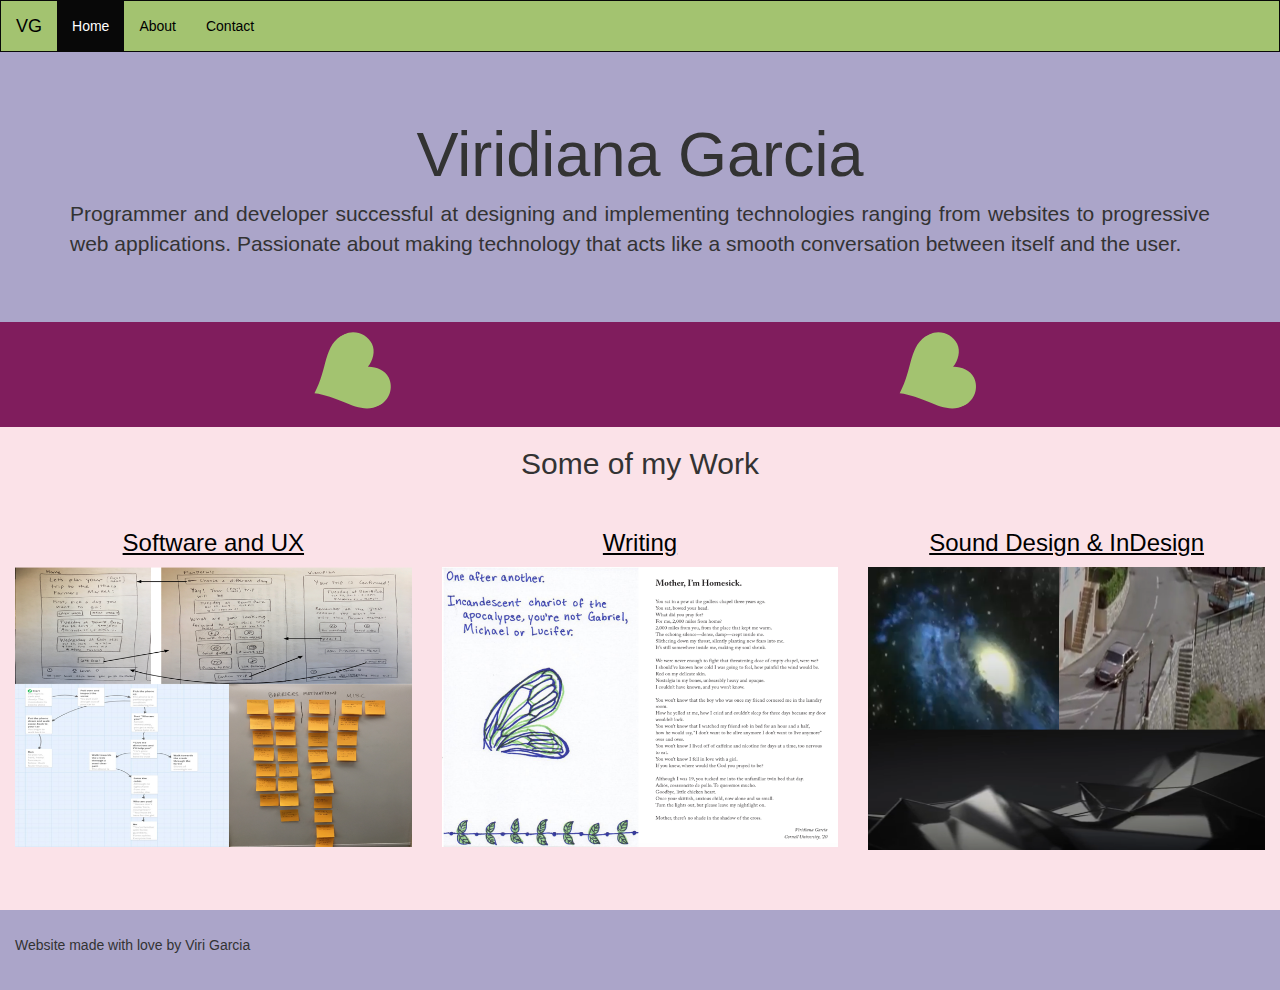
<file: index.html>
<!DOCTYPE html>
<html lang="en">
<head>
  <title>Viri Garcia</title>
  <meta charset="utf-8">
  <meta name="viewport" content="width=device-width, initial-scale=1">
  <link rel="stylesheet" href="https://maxcdn.bootstrapcdn.com/bootstrap/3.4.1/css/bootstrap.min.css">
  <link rel="stylesheet" href="styles/style.css">
  <script src="https://ajax.googleapis.com/ajax/libs/jquery/3.5.1/jquery.min.js"></script>
  <script src="https://maxcdn.bootstrapcdn.com/bootstrap/3.4.1/js/bootstrap.min.js"></script>
</head>
<body>

<script src="anime.min.js"></script>
<nav class="navbar navbar-inverse">
  <div class="container-fluid">
    <div class="navbar-header">
      <button type="button" class="navbar-toggle" data-toggle="collapse" data-target="#myNavbar">
        <span class="icon-bar"></span>
        <span class="icon-bar"></span>
        <span class="icon-bar"></span>                        
      </button>
      <a class="navbar-brand" href="index.html" style="color:black">VG</a>
    </div>
    <div class="collapse navbar-collapse" id="myNavbar">
      <ul class="nav navbar-nav">
        <li class="active"><a href="index.html">Home</a></li>
        <li><a href="about.html" style="color:black">About</a></li>
        <li><a href="contact.html" style="color:black">Contact</a></li>
      </ul>
    </div>
  </div>
</nav>

<div class="jumbotron">
  <div class="container text-center">
    <h1>Viridiana Garcia</h1>      
    <p>Programmer and developer successful at designing and implementing technologies ranging from websites to progressive web applications. Passionate about making technology that acts like a smooth conversation between itself and the user.</p>
  </div>
</div>



<div class="shapecontainer">
  <svg id="heart1" viewBox="0 0 32 29.6">
    <path d="M23.6,0c-3.4,0-6.3,2.7-7.6,5.6C14.7,2.7,11.8,0,8.4,0C3.8,0,0,3.8,0,8.4c0,9.4,9.5,11.9,16,21.2
    c6.1-9.3,16-12.1,16-21.2C32,3.8,28.2,0,23.6,0z"/>
  </svg>
  <svg id="heart2" viewBox="0 0 32 29.6">
    <path d="M23.6,0c-3.4,0-6.3,2.7-7.6,5.6C14.7,2.7,11.8,0,8.4,0C3.8,0,0,3.8,0,8.4c0,9.4,9.5,11.9,16,21.2
    c6.1-9.3,16-12.1,16-21.2C32,3.8,28.2,0,23.6,0z"/>
  </svg>
</div>

<script>
  anime({
    targets:'#heart1',
    translateX: 750,
    rotateZ: 360,
    scale:1.5,
    duration: 3000,
    loop: true
  })
  anime({
    targets:'#heart2',
    translateX: -750,
    rotateZ: 360,
    scale: 1.5,
    duration: 3000,
    loop: true
  })
</script>

  

<div id="work">
  <div class="container-fluid text-center">    
    <h2>Some of my Work</h2><br>
    <div class="row">
      <div class="col-sm-4">
        <h3><a href="tech.html" style="color:black"><u>Software and UX</u></a></h3>
        <img src="images/Picture1.png" class="img-responsive" style="width:100%" alt="Image">
      </div>
      <div class="col-sm-4"> 
        <h3><a href="writing.html" style="color:black"><u>Writing</u></a></h3>
        <img src="images/Picture2.png" class="img-responsive" style="width:100%" alt="Image">
      </div>
      <div class="col-sm-4"> 
        <h3><a href="other.html" style="color:black"><u>Sound Design & InDesign</u></a></h3>
        <img src="images/Picture3.png" class="img-responsive" style="width:100%" alt="Image">
      </div>
    </div>
  </div><br><br><br>
</div>

<footer class="container-fluid text-center">
  <p>Website made with love by Viri Garcia</p>
</footer>

</body>
</html>
</file>
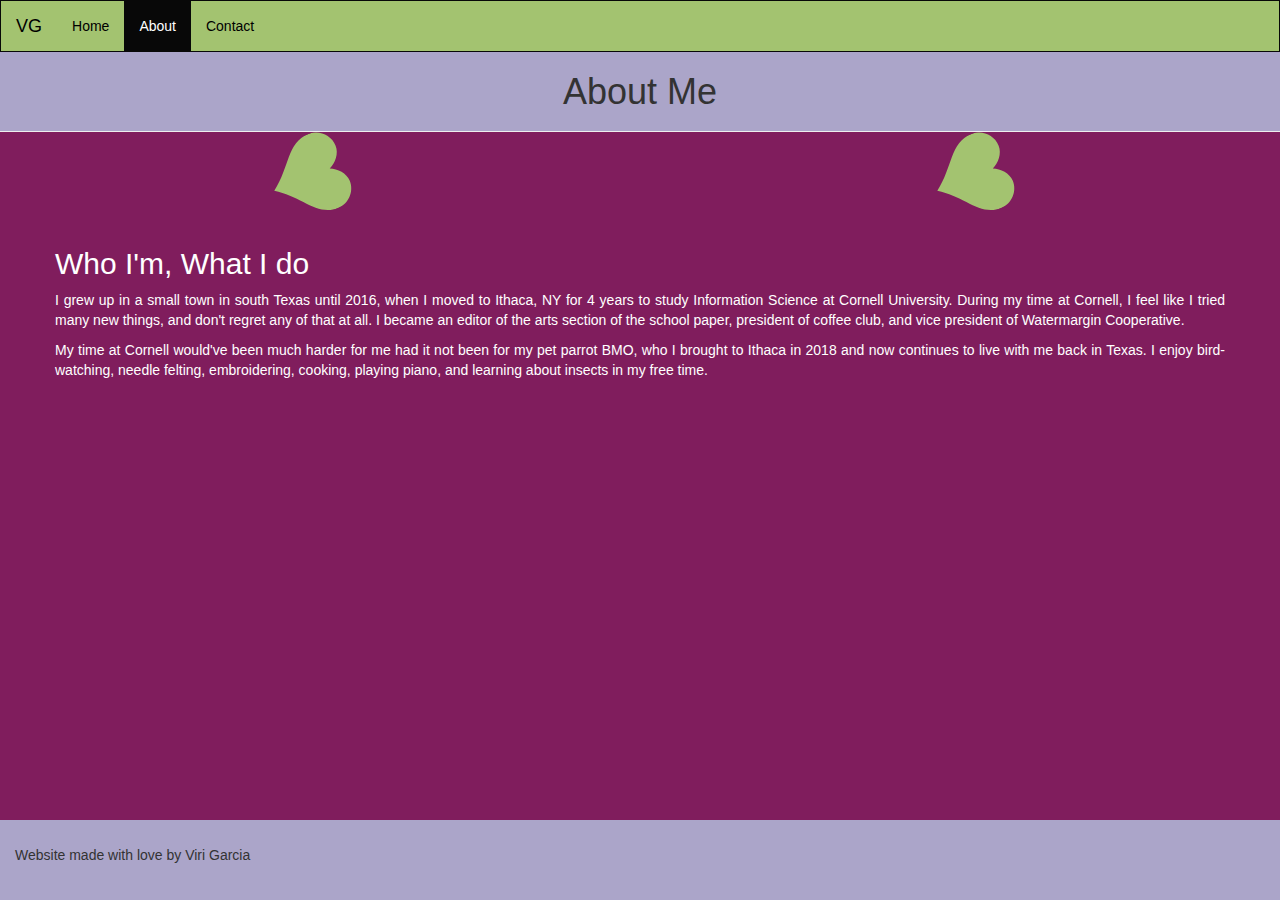
<file: about.html>
<!DOCTYPE html>
<html lang="en">
<head>
  <title>Viri Garcia</title>
  <meta charset="utf-8">
  <meta name="viewport" content="width=device-width, initial-scale=1">
  <link rel="stylesheet" href="https://maxcdn.bootstrapcdn.com/bootstrap/3.4.1/css/bootstrap.min.css">
  <link rel="stylesheet" href="styles/style.css">
  <script src="https://ajax.googleapis.com/ajax/libs/jquery/3.5.1/jquery.min.js"></script>
  <script src="https://maxcdn.bootstrapcdn.com/bootstrap/3.4.1/js/bootstrap.min.js"></script>
</head>

<body>
<script src="anime.min.js"></script>

<nav class="navbar navbar-inverse">
  <div class="container-fluid">
    <div class="navbar-header">
      <button type="button" class="navbar-toggle" data-toggle="collapse" data-target="#myNavbar">
        <span class="icon-bar"></span>
        <span class="icon-bar"></span>
        <span class="icon-bar"></span>                        
      </button>
      <a class="navbar-brand" href="index.html" style="color:black">VG</a>
    </div>
    <div class="collapse navbar-collapse" id="myNavbar">
      <ul class="nav navbar-nav">
        <li><a href="index.html" style="color:black">Home</a></li>
        <li class="active"><a href="about.html" style="color:white">About</a></li>
        <li><a href="contact.html" style="color:black">Contact</a></li>
      </ul>
    </div>
  </div>
</nav>

<div class="page-header">
    <h1>About Me</h1>
</div>
<div class="shapecontainer">
  <svg id="heart1" viewBox="0 0 32 29.6">
    <path d="M23.6,0c-3.4,0-6.3,2.7-7.6,5.6C14.7,2.7,11.8,0,8.4,0C3.8,0,0,3.8,0,8.4c0,9.4,9.5,11.9,16,21.2
    c6.1-9.3,16-12.1,16-21.2C32,3.8,28.2,0,23.6,0z"/>
  </svg>
  <svg id="heart2" viewBox="0 0 32 29.6">
    <path d="M23.6,0c-3.4,0-6.3,2.7-7.6,5.6C14.7,2.7,11.8,0,8.4,0C3.8,0,0,3.8,0,8.4c0,9.4,9.5,11.9,16,21.2
    c6.1-9.3,16-12.1,16-21.2C32,3.8,28.2,0,23.6,0z"/>
  </svg>
</div>
<script>
  anime({
    targets:'#heart1',
    translateX: 775,
    rotateZ: 360,
    scale:1.5,
    duration: 3000,
    loop: false
  })
  anime({
    targets:'#heart2',
    translateX: -775,
    rotateZ: 360,
    scale: 1.5,
    duration: 3000,
    loop: false
  })
</script>

<div class="container nothome">
  <div class="row justify-content-center">
    <div class="col-2">
      <h2> Who I'm, What I do</h2>
      <p>I grew up in a small town in south Texas until 2016, when I moved to Ithaca, NY for 4 years to study Information Science
        at Cornell University. During my time at Cornell, I feel like I tried many new things, and don't regret any of that at all.
        I became an editor of the arts section of the school paper, president of coffee club, and vice president of Watermargin Cooperative. 
      </p>
      <p>My time at Cornell would've been much harder for me had it not been for my pet parrot BMO, who I brought to Ithaca in 2018 and now
        continues to live with me back in Texas. I enjoy bird-watching, needle felting, embroidering, cooking, playing piano, and learning about insects
        in my free time.
       </p>
    </div>
  </div>
</div>

<footer class="container-fluid text-center footer">
  <p>Website made with love by Viri Garcia</p>
</footer>

</body>
</file>
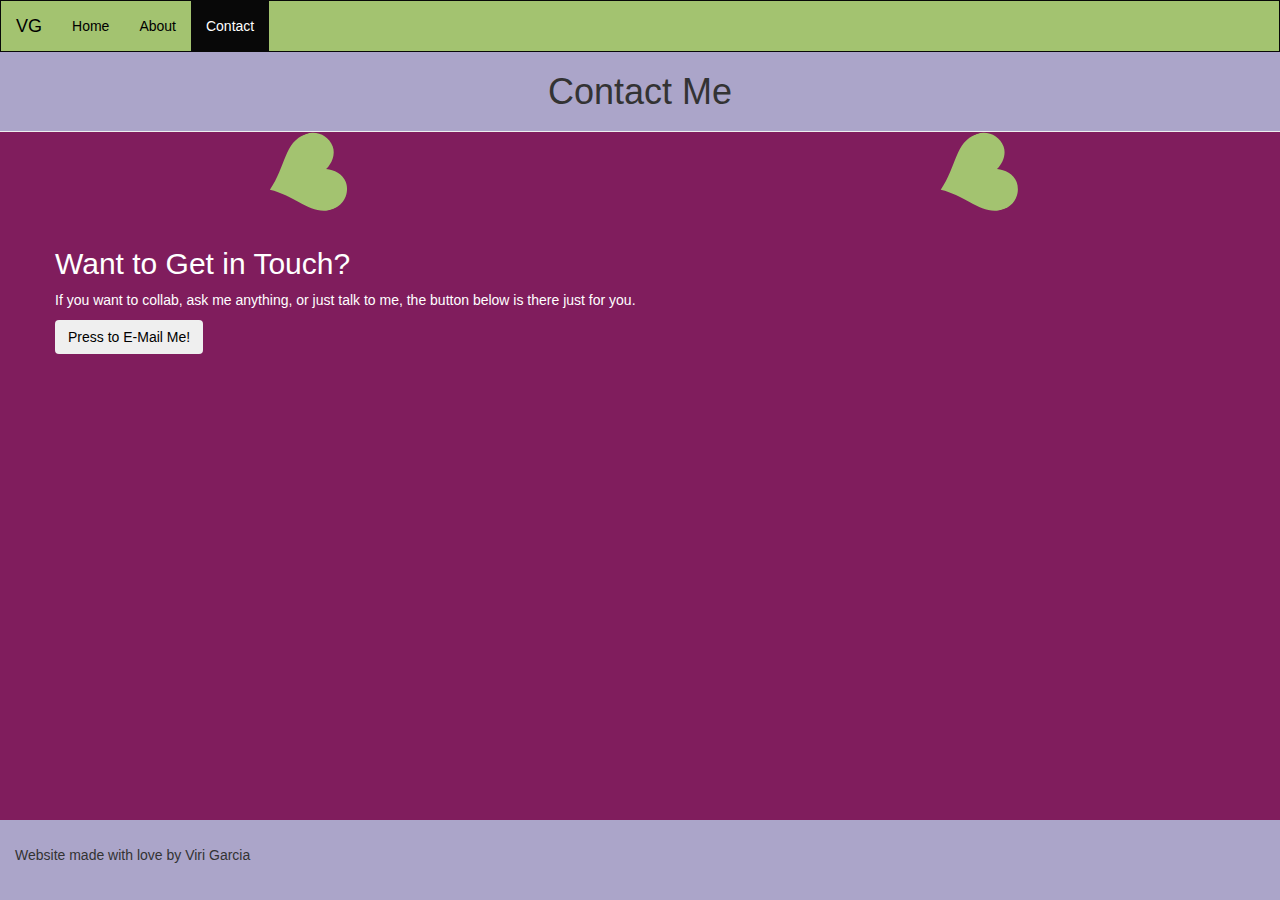
<file: contact.html>
<!DOCTYPE html>
<html lang="en">
<head>
  <title>Viri Garcia</title>
  <meta charset="utf-8">
  <meta name="viewport" content="width=device-width, initial-scale=1">
  <link rel="stylesheet" href="https://maxcdn.bootstrapcdn.com/bootstrap/3.4.1/css/bootstrap.min.css">
  <link rel="stylesheet" href="styles/style.css">
  <script src="https://ajax.googleapis.com/ajax/libs/jquery/3.5.1/jquery.min.js"></script>
  <script src="https://maxcdn.bootstrapcdn.com/bootstrap/3.4.1/js/bootstrap.min.js"></script>
</head>

<body>
<script src="anime.min.js"></script>

<nav class="navbar navbar-inverse">
  <div class="container-fluid">
    <div class="navbar-header">
      <button type="button" class="navbar-toggle" data-toggle="collapse" data-target="#myNavbar">
        <span class="icon-bar"></span>
        <span class="icon-bar"></span>
        <span class="icon-bar"></span>                        
      </button>
      <a class="navbar-brand" href="index.html" style="color:black">VG</a>
    </div>
    <div class="collapse navbar-collapse" id="myNavbar">
      <ul class="nav navbar-nav">
        <li><a href="index.html" style="color:black">Home</a></li>
        <li><a href="about.html" style="color:black">About</a></li>
        <li class="active"><a href="contact.html" style="color:white">Contact</a></li>
      </ul>
    </div>
  </div>
</nav>

<div class="page-header">
    <h1>Contact Me</h1>
</div>
<div class="shapecontainer">
  <svg id="heart1" viewBox="0 0 32 29.6">
    <path d="M23.6,0c-3.4,0-6.3,2.7-7.6,5.6C14.7,2.7,11.8,0,8.4,0C3.8,0,0,3.8,0,8.4c0,9.4,9.5,11.9,16,21.2
    c6.1-9.3,16-12.1,16-21.2C32,3.8,28.2,0,23.6,0z"/>
  </svg>
  <svg id="heart2" viewBox="0 0 32 29.6">
    <path d="M23.6,0c-3.4,0-6.3,2.7-7.6,5.6C14.7,2.7,11.8,0,8.4,0C3.8,0,0,3.8,0,8.4c0,9.4,9.5,11.9,16,21.2
    c6.1-9.3,16-12.1,16-21.2C32,3.8,28.2,0,23.6,0z"/>
  </svg>
</div>
<script>
  anime({
    targets:'#heart1',
    translateX: 775,
    rotateZ: 360,
    scale:1.5,
    duration: 3000,
    loop: false
  })
  anime({
    targets:'#heart2',
    translateX: -775,
    rotateZ: 360,
    scale: 1.5,
    duration: 3000,
    loop: false
  })
</script>

<div class="container nothome">
  <div class="row justify-content=center">
    <div class="col-2">
      <h2>Want to Get in Touch?</h2>
      <p>If you want to collab, ask me anything, or just talk to me, the button below is there just for you.</p>
      <button type="button" class="btn btn-light"><a href="mailto:vg235@cornell.edu" target="_blank" style="color:black">Press to E-Mail Me!</a></button>
    </div>
  </div>
</div>

<footer class="container-fluid text-center footer">
  <p>Website made with love by Viri Garcia</p>
</footer>
</body>
</file>
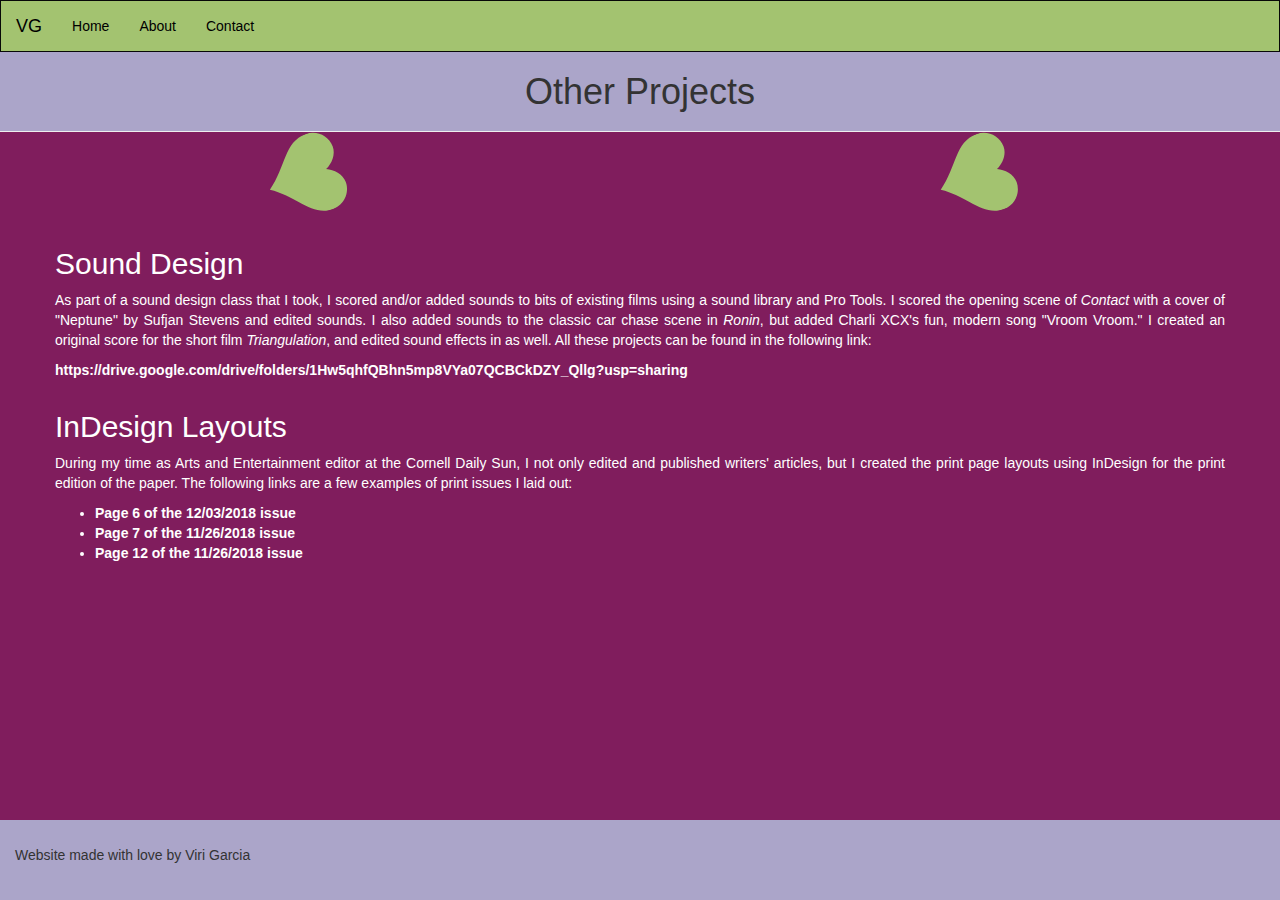
<file: other.html>
<!DOCTYPE html>
<html lang="en">
<head>
  <title>Viri Garcia</title>
  <meta charset="utf-8">
  <meta name="viewport" content="width=device-width, initial-scale=1">
  <link rel="stylesheet" href="https://maxcdn.bootstrapcdn.com/bootstrap/3.4.1/css/bootstrap.min.css">
  <link rel="stylesheet" href="styles/style.css">
  <script src="https://ajax.googleapis.com/ajax/libs/jquery/3.5.1/jquery.min.js"></script>
  <script src="https://maxcdn.bootstrapcdn.com/bootstrap/3.4.1/js/bootstrap.min.js"></script>
</head>

<body>
  <script src="anime.min.js"></script>

  <nav class="navbar navbar-inverse">
    <div class="container-fluid">
      <div class="navbar-header">
        <button type="button" class="navbar-toggle" data-toggle="collapse" data-target="#myNavbar">
          <span class="icon-bar"></span>
          <span class="icon-bar"></span>
          <span class="icon-bar"></span>                        
        </button>
        <a class="navbar-brand" href="index.html" style="color:black">VG</a>
      </div>
      <div class="collapse navbar-collapse" id="myNavbar">
        <ul class="nav navbar-nav">
          <li><a href="index.html" style="color:black">Home</a></li>
          <li><a href="about.html" style="color:black">About</a></li>
          <li><a href="contact.html" style="color:black">Contact</a></li>
        </ul>
      </div>
    </div>
  </nav>

  <div class="page-header">
      <h1>Other Projects</h1>
  </div>

  <div class="shapecontainer">
    <svg id="heart1" viewBox="0 0 32 29.6">
      <path d="M23.6,0c-3.4,0-6.3,2.7-7.6,5.6C14.7,2.7,11.8,0,8.4,0C3.8,0,0,3.8,0,8.4c0,9.4,9.5,11.9,16,21.2
      c6.1-9.3,16-12.1,16-21.2C32,3.8,28.2,0,23.6,0z"/>
    </svg>
    <svg id="heart2" viewBox="0 0 32 29.6">
      <path d="M23.6,0c-3.4,0-6.3,2.7-7.6,5.6C14.7,2.7,11.8,0,8.4,0C3.8,0,0,3.8,0,8.4c0,9.4,9.5,11.9,16,21.2
      c6.1-9.3,16-12.1,16-21.2C32,3.8,28.2,0,23.6,0z"/>
    </svg>
  </div>
  <script>
    anime({
      targets:'#heart1',
      translateX: 775,
      rotateZ: 360,
      scale:1.5,
      duration: 3000,
      loop: false
    })
    anime({
      targets:'#heart2',
      translateX: -775,
      rotateZ: 360,
      scale: 1.5,
      duration: 3000,
      loop: false
    })
  </script>

  <div class="container nothome">
    <div class="row justify-content-center">
      <div class="col-2">
        <h2>Sound Design</h2>
        <p>As part of a sound design class that I took, I scored and/or added sounds to bits of existing films using a sound library and Pro Tools.
          I scored the opening scene of <i>Contact</i> with a cover of "Neptune" by Sufjan Stevens and edited sounds. I also added sounds to the
          classic car chase scene in <i>Ronin</i>, but added Charli XCX's fun, modern song "Vroom Vroom." I created an original score for the short
          film <i>Triangulation</i>, and edited sound effects in as well. All these projects can be found in the following link:
        </p>
        <p><a href="https://drive.google.com/drive/folders/1Hw5qhfQBhn5mp8VYa07QCBCkDZY_Qllg?usp=sharing" style="font-weight:bold;color:white" target="_blank"> https://drive.google.com/drive/folders/1Hw5qhfQBhn5mp8VYa07QCBCkDZY_Qllg?usp=sharing</a></p>
      </div>
    </div>

    <div class="row justify-content-center">
      <div class="col-2">
        <h2>InDesign Layouts</h2>
        <p>During my time as Arts and Entertainment editor at the Cornell Daily Sun, I not only edited and published writers' articles,
          but I created the print page layouts using InDesign for the print edition of the paper. The following links are a few examples of
          print issues I laid out:
        </p>
        <ul>
          <li><a href="https://issuu.com/cornellsun/docs/2018-12-03_full_issue_hi_res" style="font-weight:bold;color:white" target="_blank">Page 6 of the 12/03/2018 issue</a></li>
          <li><a href="https://issuu.com/cornellsun/docs/11-26-18_entire_issue_hi_res" style="font-weight:bold;color:white" target="_blank">Page 7 of the 11/26/2018 issue</a></li>
          <li><a href="https://issuu.com/cornellsun/docs/11_08_18_entire_issue_hi_res" style="font-weight:bold;color:white" target="_blank">Page 12 of the 11/26/2018 issue</a></li>
        </ul>
      </div>
    </div>
  </div>

<footer class="container-fluid text-center footer">
  <p>Website made with love by Viri Garcia</p>
</footer>

</body>
</file>
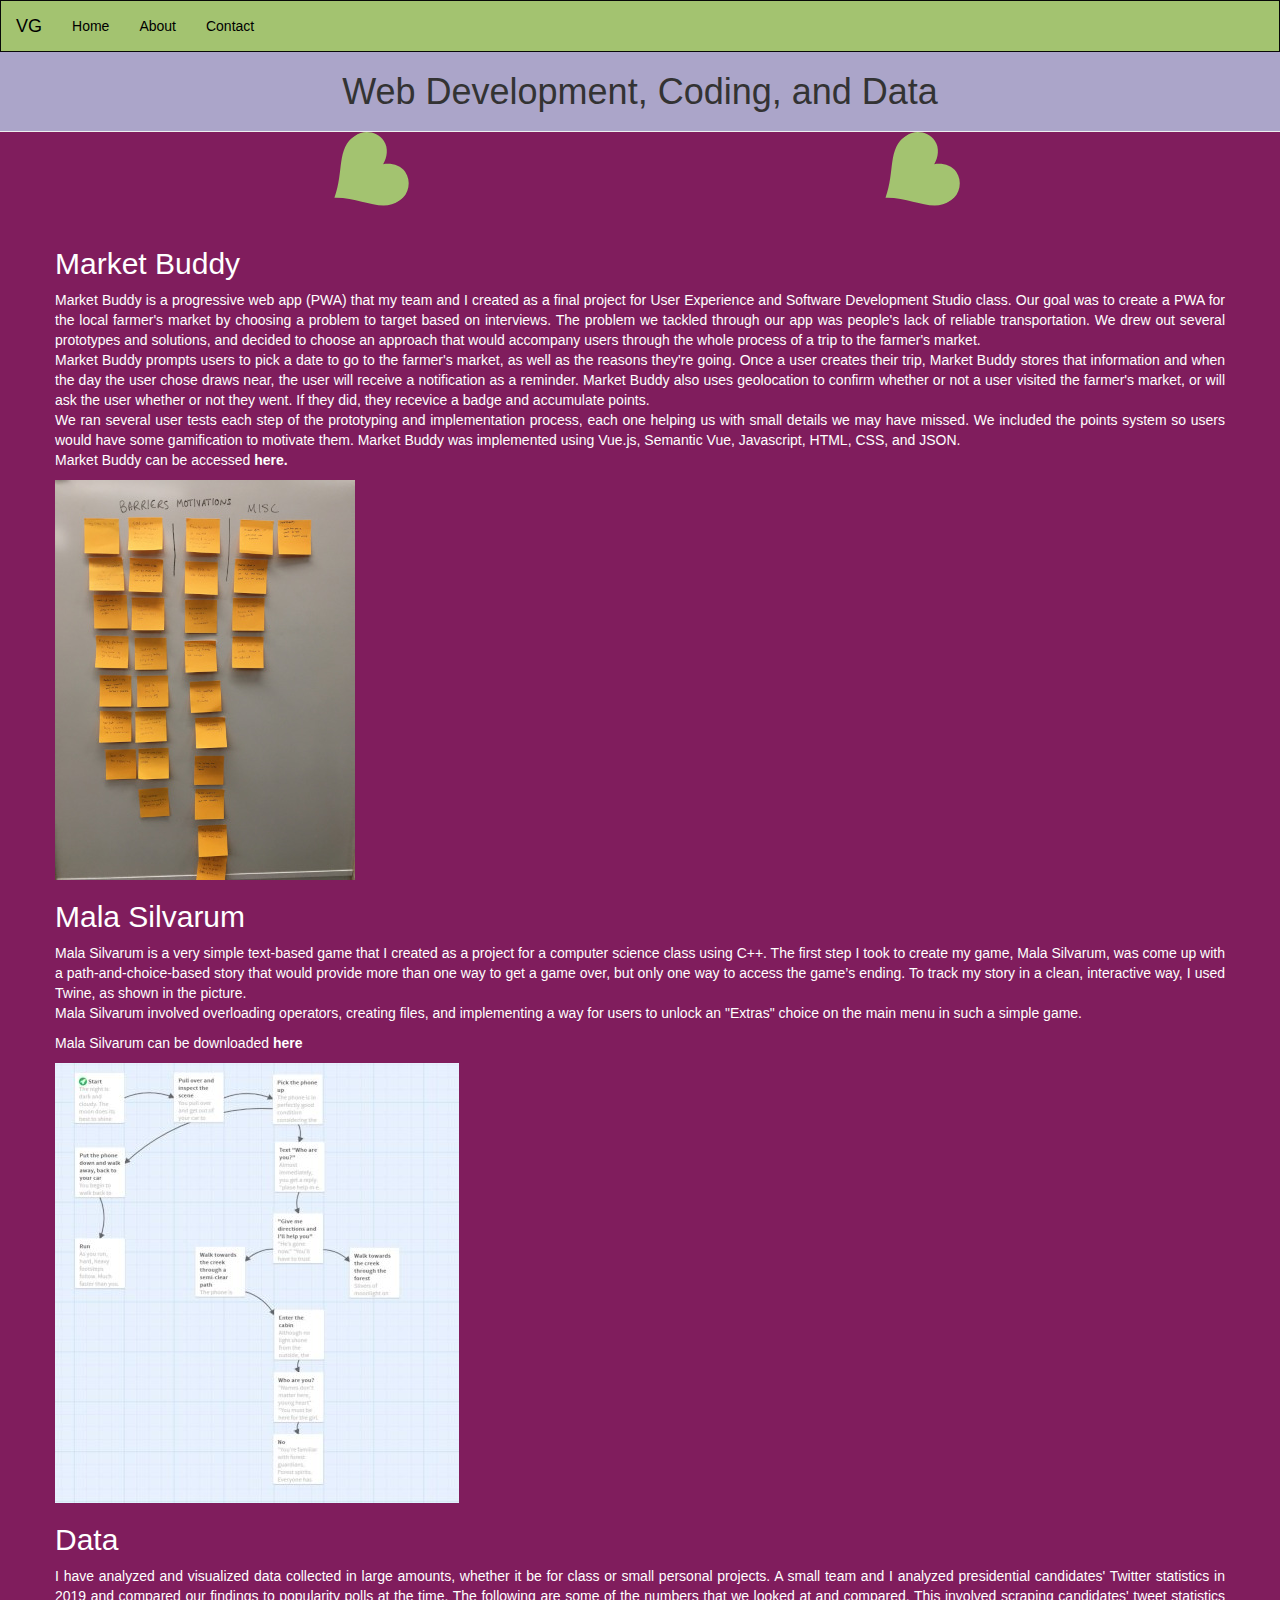
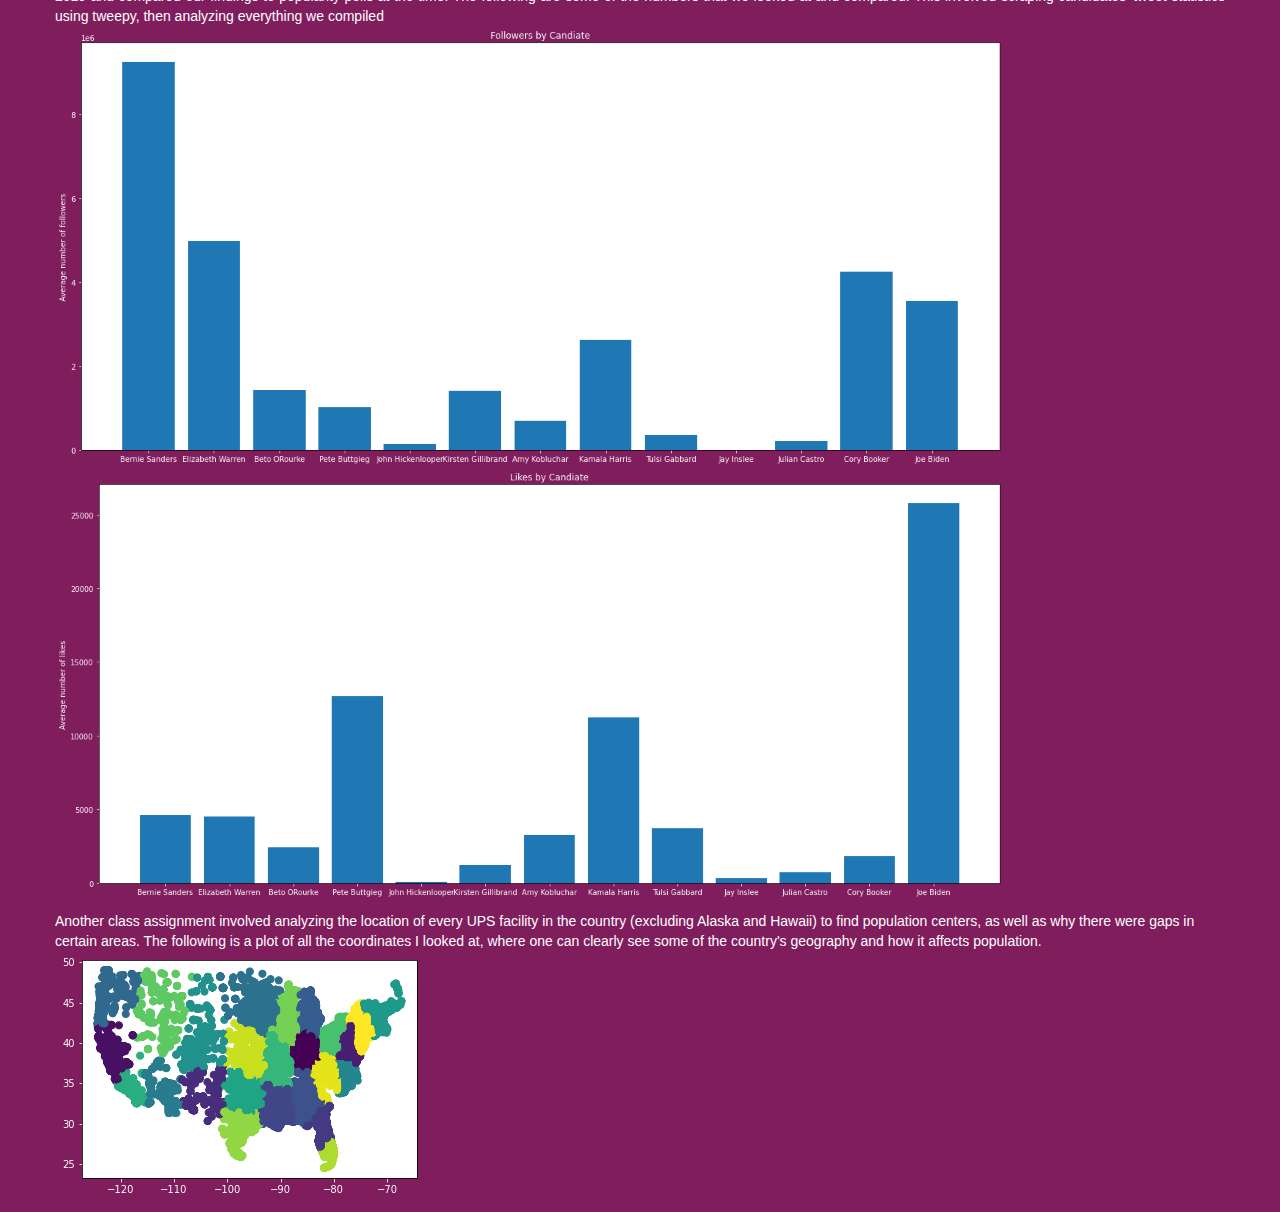
<file: tech.html>
<!DOCTYPE html>
<html lang="en">
<head>
  <title>Viri Garcia</title>
  <meta charset="utf-8">
  <meta name="viewport" content="width=device-width, initial-scale=1">
  <link rel="stylesheet" href="https://maxcdn.bootstrapcdn.com/bootstrap/3.4.1/css/bootstrap.min.css">
  <link rel="stylesheet" href="styles/style.css">
  <script src="https://ajax.googleapis.com/ajax/libs/jquery/3.5.1/jquery.min.js"></script>
  <script src="https://maxcdn.bootstrapcdn.com/bootstrap/3.4.1/js/bootstrap.min.js"></script>
</head>

<body>
<script src="anime.min.js"></script>

<nav class="navbar navbar-inverse">
  <div class="container-fluid">
    <div class="navbar-header">
      <button type="button" class="navbar-toggle" data-toggle="collapse" data-target="#myNavbar">
        <span class="icon-bar"></span>
        <span class="icon-bar"></span>
        <span class="icon-bar"></span>                        
      </button>
      <a class="navbar-brand active" href="index.html" style="color:black">VG</a>
    </div>
    <div class="collapse navbar-collapse" id="myNavbar">
      <ul class="nav navbar-nav">
        <li><a href="index.html" style="color:black">Home</a></li>
        <li><a href="about.html" style="color:black">About</a></li>
        <li><a href="contact.html" style="color:black">Contact</a></li>
      </ul>
    </div>
  </div>
</nav>

<div class="page-header">
    <h1>Web Development, Coding, and Data </h1>
</div>

<div class="shapecontainer">
  <svg id="heart1" viewBox="0 0 32 29.6">
    <path d="M23.6,0c-3.4,0-6.3,2.7-7.6,5.6C14.7,2.7,11.8,0,8.4,0C3.8,0,0,3.8,0,8.4c0,9.4,9.5,11.9,16,21.2
    c6.1-9.3,16-12.1,16-21.2C32,3.8,28.2,0,23.6,0z"/>
  </svg>
  <svg id="heart2" viewBox="0 0 32 29.6">
    <path d="M23.6,0c-3.4,0-6.3,2.7-7.6,5.6C14.7,2.7,11.8,0,8.4,0C3.8,0,0,3.8,0,8.4c0,9.4,9.5,11.9,16,21.2
    c6.1-9.3,16-12.1,16-21.2C32,3.8,28.2,0,23.6,0z"/>
  </svg>
</div>
<script>
  anime({
    targets:'#heart1',
    translateX: 750,
    rotateZ: 360,
    scale:1.5,
    duration: 3000,
    loop: false
  })
  anime({
    targets:'#heart2',
    translateX: -750,
    rotateZ: 360,
    scale: 1.5,
    duration: 3000,
    loop: false
  })
</script>

<div class="container nothome">
  <div class="row justify-content-center">
    <div class="col-2">
        <h2>Market Buddy</h2>
          <p>Market Buddy is a progressive web app (PWA) that my team and I created as a final project for User Experience and Software Development Studio class.
            Our goal was to create a PWA for the local farmer's market by choosing a problem to target based on interviews. The problem we tackled through our app
            was people's lack of reliable transportation. We drew out several prototypes and solutions, and decided to choose an approach that would accompany
            users through the whole process of a trip to the farmer's market.<br>
            Market Buddy prompts users to pick a date to go to the farmer's market, as well as the reasons they're going. Once a user creates their trip, Market Buddy
            stores that information and when the day the user chose draws near, the user will receive a notification as a reminder. Market Buddy also uses geolocation 
            to confirm whether or not a user visited the farmer's market, or will ask the user whether or not they went. If they did, they recevice a badge and accumulate points.<br>
            We ran several user tests each step of the prototyping and implementation process, each one helping us with small details we may have missed. We included the points
            system so users would have some gamification to motivate them. Market Buddy was implemented using Vue.js, Semantic Vue, Javascript, HTML, CSS, and JSON.<br>
            Market Buddy can be accessed <a href="https://blue-magic-project.herokuapp.com/" style="color:white; font-weight: bold;">here.</a>
          </p>
    </div>
  </div>
  <div class="row justify-content-center">
    <div class="col-2">
      <img src="images/m2-initial-diagram.JPG">
    </div>
  </div>

  <div class="row justify-content-center">
    <div class="col-2">
      <h2>Mala Silvarum</h2>
        <p>Mala Silvarum is a very simple text-based game that I created as a project for a computer science class using C++.
          The first step I took to create my game, Mala Silvarum, was come up with a path-and-choice-based story that would 
          provide more than one way to get a game over, but only one way to access the game’s ending. To track my story in a clean, 
          interactive way, I used Twine, as shown in the picture.<br>
          Mala Silvarum involved overloading operators, creating files, and implementing a way for users to unlock an "Extras" choice 
          on the main menu in such a simple game.
        </p>
        <p>Mala Silvarum can be downloaded <a href="mala_silvarum.zip" style="color:white; font-weight: bold;">here</a></p>
    </div>
    <div class="col-2">
      <img src="images/twine.JPG">
    </div>
  </div>

  <div class="row justify-content-center">
    <div class="col-2">
      <h2>Data</h2>
        <p>I have analyzed and visualized data collected in large amounts, whether it be for class or small personal projects.
          A small team and I analyzed presidential candidates' Twitter statistics in 2019 and compared our findings to popularity polls
          at the time. The following are some of the numbers that we looked at and compared. This involved scraping candidates' tweet
          statistics using tweepy, then analyzing everything we compiled<br>
          <img src="images/followers1.png"><br>
          <img src="images/likes1.png"><br>
        </p>Another class assignment involved analyzing the location of every UPS facility in the country (excluding Alaska and Hawaii)
        to find population centers, as well as why there were gaps in certain areas. The following is a plot of all the coordinates I
        looked at, where one can clearly see some of the country's geography and how it affects population.<br>
          <img src="images/kclusters.png">
        </p>
    </div>
  </div>

</div>
</body>
</file>
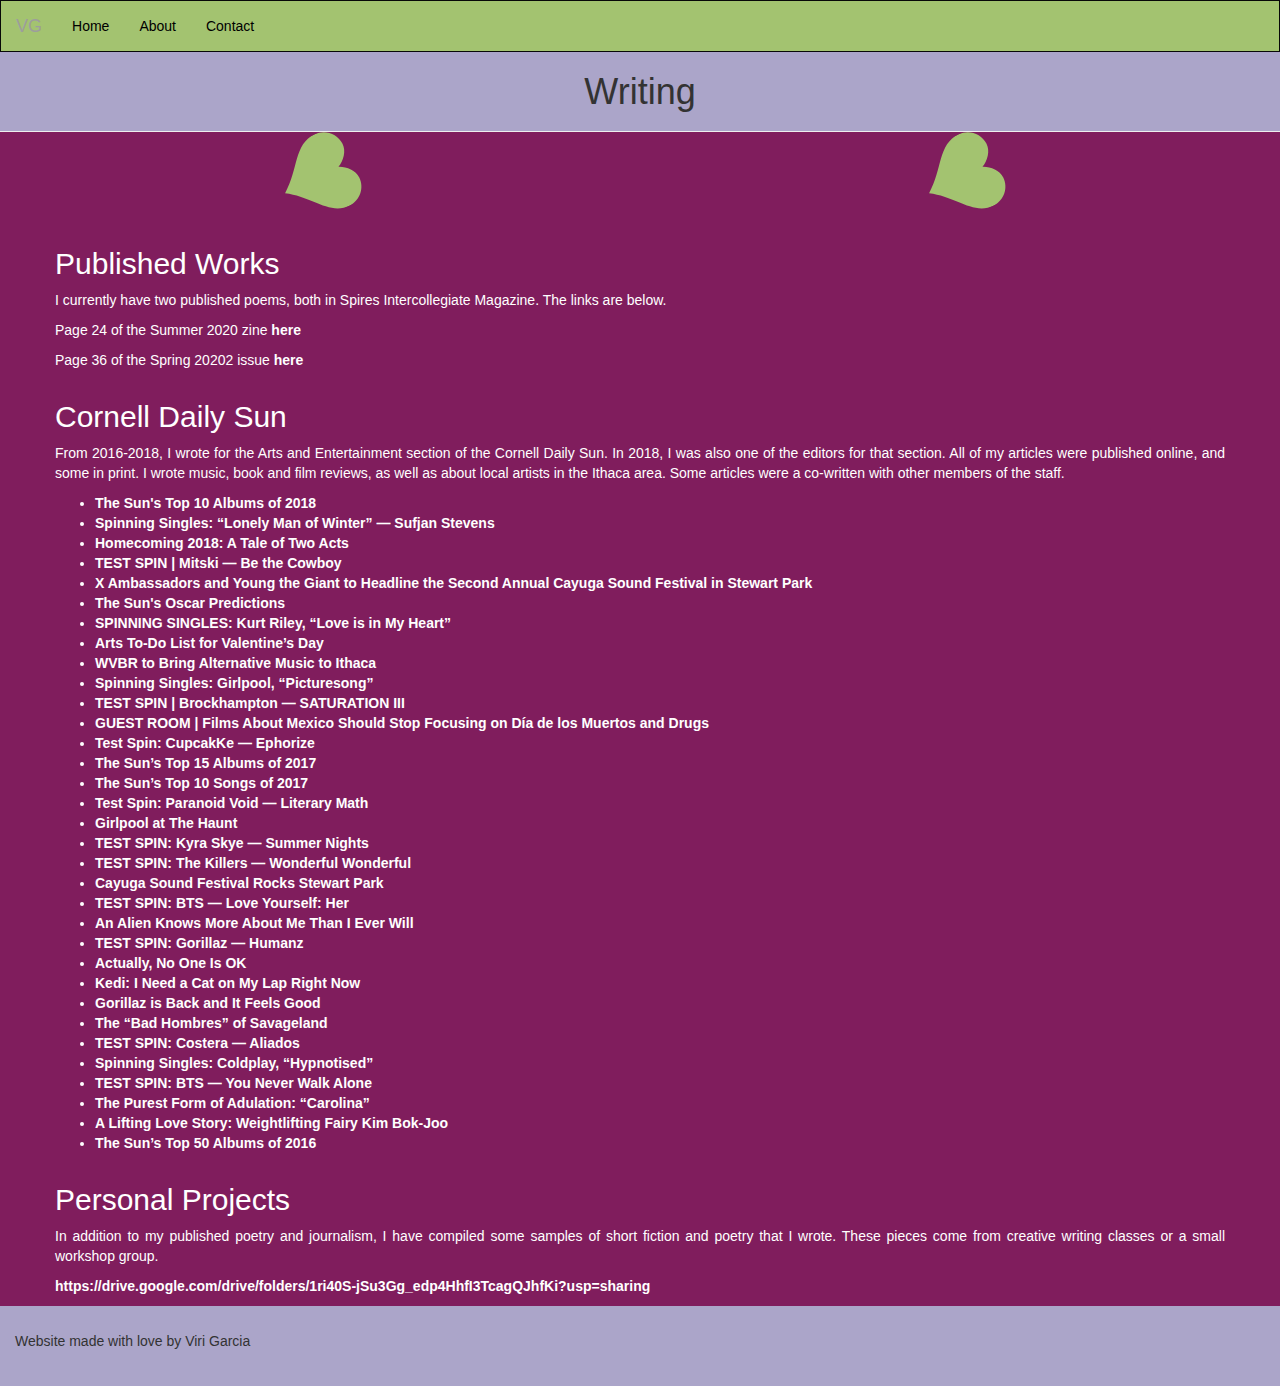
<file: writing.html>
<!DOCTYPE html>
<html lang="en">
<head>
  <title>Viri Garcia</title>
  <meta charset="utf-8">
  <meta name="viewport" content="width=device-width, initial-scale=1">
  <link rel="stylesheet" href="https://maxcdn.bootstrapcdn.com/bootstrap/3.4.1/css/bootstrap.min.css">
  <link rel="stylesheet" href="styles/style.css">
  <script src="https://ajax.googleapis.com/ajax/libs/jquery/3.5.1/jquery.min.js"></script>
  <script src="https://maxcdn.bootstrapcdn.com/bootstrap/3.4.1/js/bootstrap.min.js"></script>
</head>

<body>
<script src="anime.min.js"></script>

<nav class="navbar navbar-inverse">
  <div class="container-fluid">
    <div class="navbar-header">
      <button type="button" class="navbar-toggle" data-toggle="collapse" data-target="#myNavbar">
        <span class="icon-bar"></span>
        <span class="icon-bar"></span>
        <span class="icon-bar"></span>                        
      </button>
      <a class="navbar-brand" href="index.html">VG</a>
    </div>
    <div class="collapse navbar-collapse" id="myNavbar">
      <ul class="nav navbar-nav">
        <li><a href="index.html" style="color:black">Home</a></li>
        <li><a href="about.html" style="color:black">About</a></li>
        <li><a href="contact.html" style="color:black">Contact</a></li>
      </ul>
    </div>
  </div>
</nav>

<div class="page-header">
    <h1>Writing</h1>
</div>
<div class="shapecontainer">
  <svg id="heart1" viewBox="0 0 32 29.6">
    <path d="M23.6,0c-3.4,0-6.3,2.7-7.6,5.6C14.7,2.7,11.8,0,8.4,0C3.8,0,0,3.8,0,8.4c0,9.4,9.5,11.9,16,21.2
    c6.1-9.3,16-12.1,16-21.2C32,3.8,28.2,0,23.6,0z"/>
  </svg>
  <svg id="heart2" viewBox="0 0 32 29.6">
    <path d="M23.6,0c-3.4,0-6.3,2.7-7.6,5.6C14.7,2.7,11.8,0,8.4,0C3.8,0,0,3.8,0,8.4c0,9.4,9.5,11.9,16,21.2
    c6.1-9.3,16-12.1,16-21.2C32,3.8,28.2,0,23.6,0z"/>
  </svg>
</div>
<script>
  anime({
    targets:'#heart1',
    translateX: 775,
    rotateZ: 360,
    scale:1.5,
    duration: 3000,
    loop: false
  })
  anime({
    targets:'#heart2',
    translateX: -775,
    rotateZ: 360,
    scale: 1.5,
    duration: 3000,
    loop: false
  })
</script>

<div class="container nothome">
  <div class="row justify-content-center">
    <div class="col-2">
      <h2>Published Works</h2>
      <p>I currently have two published poems, both in Spires Intercollegiate Magazine. The links are below.</p>
      <p>Page 24 of the Summer 2020 zine <a href="https://issuu.com/spiresmagazinewustl/docs/summer_2020_zine" target="_blank">
        <span style="font-weight:bold; color:white">here</span></a></p>
      <p>Page 36 of the Spring 20202 issue <a href="https://issuu.com/spiresmagazinewustl/docs/spires_spring_2020_layout_pdf" target="_blank">
        <span style="font-weight:bold; color:white">here</span></a></p>
    </div>
  </div>

  <div class="row justify-content-center">
    <div class="col-2">
      <h2>Cornell Daily Sun</h2>
      <p>From 2016-2018, I wrote for the Arts and Entertainment section of the Cornell Daily Sun. In 2018, I was also one of the editors for that
        section. All of my articles were published online, and some in print. I wrote music, book and film reviews, as well as about local artists
        in the Ithaca area. Some articles were a co-written with other members of the staff.
      </p>
      <ul>
        <li><a href="https://cornellsun.com/2018/12/02/the-suns-top-10-albums-of-2018/" style="font-weight:bold;color:white" target="_blank">The Sun's Top 10 Albums of 2018</a></li>
        <li><a href="https://cornellsun.com/2018/11/15/spinning-singles-lonely-man-of-winter-sufjan-stevens/" style="font-weight:bold;color:white" target="_blank">Spinning Singles: “Lonely Man of Winter” — Sufjan Stevens</a></li>
        <li><a href="https://cornellsun.com/2018/09/24/homecoming-2018-a-tale-of-two-acts/" style="font-weight:bold;color:white" target="_blank">Homecoming 2018: A Tale of Two Acts</a></li>
        <li><a href="https://cornellsun.com/2018/08/26/test-spin-mitski-be-the-cowboy/" style="font-weight:bold;color:white" target="_blank">TEST SPIN | Mitski — Be the Cowboy</a></li>
        <li><a href="https://cornellsun.com/2018/04/04/x-ambassadors-and-young-the-giant-to-headline-the-second-annual-cayuga-sound-festival-in-stewart-park/" target="_blank" style="font-weight:bold;color:white">X Ambassadors and Young the Giant to Headline the Second Annual Cayuga Sound Festival in Stewart Park</a></li>
        <li><a href="https://cornellsun.com/2018/02/28/the-suns-oscar-predictions-2/" style="font-weight:bold;color:white" target="_blank">The Sun's Oscar Predictions</a></li>
        <li><a href="https://cornellsun.com/2018/02/14/spinning-singles-kurt-riley-love-is-in-my-heart/" style="font-weight:bold;color:white" target="_blank">SPINNING SINGLES: Kurt Riley, “Love is in My Heart”</a></li>
        <li><a href="https://cornellsun.com/2018/02/12/arts-to-do-list-for-valentines-day/" style="font-weight:bold;color:white" target="_blank">Arts To-Do List for Valentine’s Day</a></li>
        <li><a href="https://cornellsun.com/2018/02/12/wvbr-to-bring-alternative-music-to-ithaca/" style="font-weight:bold;color:white" target="_blank">WVBR to Bring Alternative Music to Ithaca</a></li>
        <li><a href="https://cornellsun.com/2018/02/05/spinning-singles-picturesong-by-girlpool/" style="font-weight:bold;color:white" target="_blank">Spinning Singles: Girlpool, “Picturesong”</a></li>
        <li><a href="https://cornellsun.com/2018/01/28/test-spin-brockhampton-saturation-iii/" style="font-weight:bold;color:white" target="_blank">TEST SPIN | Brockhampton — SATURATION III</a></li>
        <li><a href="https://cornellsun.com/2018/01/23/guest-room-films-about-mexico-should-stop-focusing-on-dia-de-los-muertos-and-drugs/" style="font-weight:bold;color:white" target="_blank">GUEST ROOM | Films About Mexico Should Stop Focusing on Día de los Muertos and Drugs</a></li>
        <li><a href="https://cornellsun.com/2018/01/21/test-spin-cupcakke-ephorize/" style="font-weight:bold;color:white" target="_blank">Test Spin: CupcakKe — Ephorize</a></li>
        <li><a href="https://cornellsun.com/2017/11/28/the-suns-top-15-albums-of-2017/" style="font-weight:bold;color:white" target="_blank">The Sun’s Top 15 Albums of 2017</a></li>
        <li><a href="https://cornellsun.com/2017/11/26/the-suns-top-10-songs-of-2017/" style="font-weight:bold;color:white" target="_blank">The Sun’s Top 10 Songs of 2017</a></li>
        <li><a href="https://cornellsun.com/2017/11/13/test-spin-paranoid-void-literary-math/" style="font-weight:bold;color:white" target="_blank">Test Spin: Paranoid Void — Literary Math</a></li>
        <li><a href="https://cornellsun.com/2017/11/06/girlpool-at-the-haunt/" style="font-weight:bold;color:white" target="_blank">Girlpool at The Haunt</a></li>
        <li><a href="https://cornellsun.com/2017/10/30/test-spin-kyra-skye-summer-nights/" style="font-weight:bold;color:white" target="_blank">TEST SPIN: Kyra Skye — Summer Nights</a></li>
        <li><a href="https://cornellsun.com/2017/09/26/test-spin-the-killers-wonderful-wonderful/" style="font-weight:bold;color:white" target="_blank">TEST SPIN: The Killers — Wonderful Wonderful</a></li>
        <li><a href="https://cornellsun.com/2017/09/24/cayuga-sound-festival-rocks-stewart-park/" style="font-weight:bold;color:white" target="_blank">Cayuga Sound Festival Rocks Stewart Park</a></li>
        <li><a href="https://cornellsun.com/2017/09/18/test-spin-bts-love-yourself-her/" style="font-weight:bold;color:white" target="_blank">TEST SPIN: BTS — Love Yourself: Her</a></li>
        <li><a href="https://cornellsun.com/2017/07/11/an-alien-knows-more-about-me-than-i-ever-will/" style="font-weight:bold;color:white" target="_blank">An Alien Knows More About Me Than I Ever Will</a></li>
        <li><a href="https://cornellsun.com/2017/05/06/test-spin-gorillaz-humanz/" style="font-weight:bold;color:white" target="_blank">TEST SPIN: Gorillaz — Humanz</a></li>
        <li><a href="https://cornellsun.com/2017/04/20/actually-no-one-is-ok/" style="font-weight:bold;color:white" target="_blank">Actually, No One Is OK</a></li>
        <li><a href="https://cornellsun.com/2017/03/29/kedi-i-need-a-cat-on-my-lap-right-now/" style="font-weight:bold;color:white" target="_blank">Kedi: I Need a Cat on My Lap Right Now</a></li>
        <li><a href="https://cornellsun.com/2017/03/26/gorillaz-is-back-and-it-feels-good/" style="font-weight:bold;color:white" target="_blank">Gorillaz is Back and It Feels Good</a></li>
        <li><a href="https://cornellsun.com/2017/03/15/the-bad-hombres-of-savageland/" style="font-weight:bold;color:white" target="_blank">The “Bad Hombres” of Savageland</a></li>
        <li><a href="https://cornellsun.com/2017/03/09/test-spin-costera-aliados-2/" style="font-weight:bold;color:white" target="_blank">TEST SPIN: Costera — Aliados</a></li>
        <li><a href="https://cornellsun.com/2017/03/02/spinning-singles-coldplay-hypnotised/" style="font-weight:bold;color:white" target="_blank">Spinning Singles: Coldplay, “Hypnotised”</a></li>
        <li><a href="https://cornellsun.com/2017/02/17/test-spin-bts-you-never-walk-alone/" style="font-weight:bold;color:white" target="_blank">TEST SPIN: BTS — You Never Walk Alone</a></li>
        <li><a href="https://cornellsun.com/2017/02/05/the-purest-form-of-adulation-carolina/" style="font-weight:bold;color:white" target="_blank">The Purest Form of Adulation: “Carolina”</a></li>
        <li><a href="https://cornellsun.com/2017/01/26/a-lifting-love-story-weightlifting-fairy-kim-bok-joo/" style="font-weight:bold;color:white" target="_blank">A Lifting Love Story: Weightlifting Fairy Kim Bok-Joo</a></li>
        <li><a href="https://cornellsun.com/2016/11/29/the-suns-top-50-albums-of-2016/" style="font-weight:bold;color:white" target="_blank">The Sun’s Top 50 Albums of 2016</a></li>
      </ul>
    </div>
  </div>

  <div class="row justify-content-center">
    <div class="col-2">
      <h2> Personal Projects</h2>
      <p>In addition to my published poetry and journalism, I have compiled some samples of short fiction and poetry that I wrote. These
        pieces come from creative writing classes or a small workshop group.</p>
      <p><a href="https://drive.google.com/drive/folders/1ri40S-jSu3Gg_edp4HhfI3TcagQJhfKi?usp=sharing" style="font-weight:bold;color:white" target="_blank">https://drive.google.com/drive/folders/1ri40S-jSu3Gg_edp4HhfI3TcagQJhfKi?usp=sharing</a></p>
    </div>
  </div>
</div>

<footer class="container-fluid text-center">
  <p>Website made with love by Viri Garcia</p>
</footer>

</body>
</file>
<file: styles/style.css>
@font-face {
    font-family: leone;
    src: url(LEONE-Regular_LMartens.otf) format("opentype");
  }

body {
  background-color: #801D5D;
}

p {
  text-align: justify;
}

.nothome {
  color: white;
}

.navbar {
  margin-bottom: 0;
  border-radius: 0;
  background-color: #A3C370;
}

.jumbotron {
  background-color: #ABA5C9;
}

.shapecontainer{
  display: flex;
  justify-content: space-between;
}


footer {
  background-color: #ABA5C9;
  padding: 25px;
}



#work {
  background-color: #FBE2E8;
}

.page-header {
  display: flex;
  justify-content: center;
  background-color: #ABA5C9;
  margin-top: 0;
}

.footer{
  position: absolute;
  bottom: 0;
  width: 100%;
}

#heart1 {
  fill: #A3C370;
  height: 50px;
  width: 50px;
  margin: 25px;
  margin-top: 0px;
}
#heart2 {
  fill: #A3C370;
  height: 50px;
  width: 50px;
  margin: 25px;
  margin-top: 0px;
}
</file>
